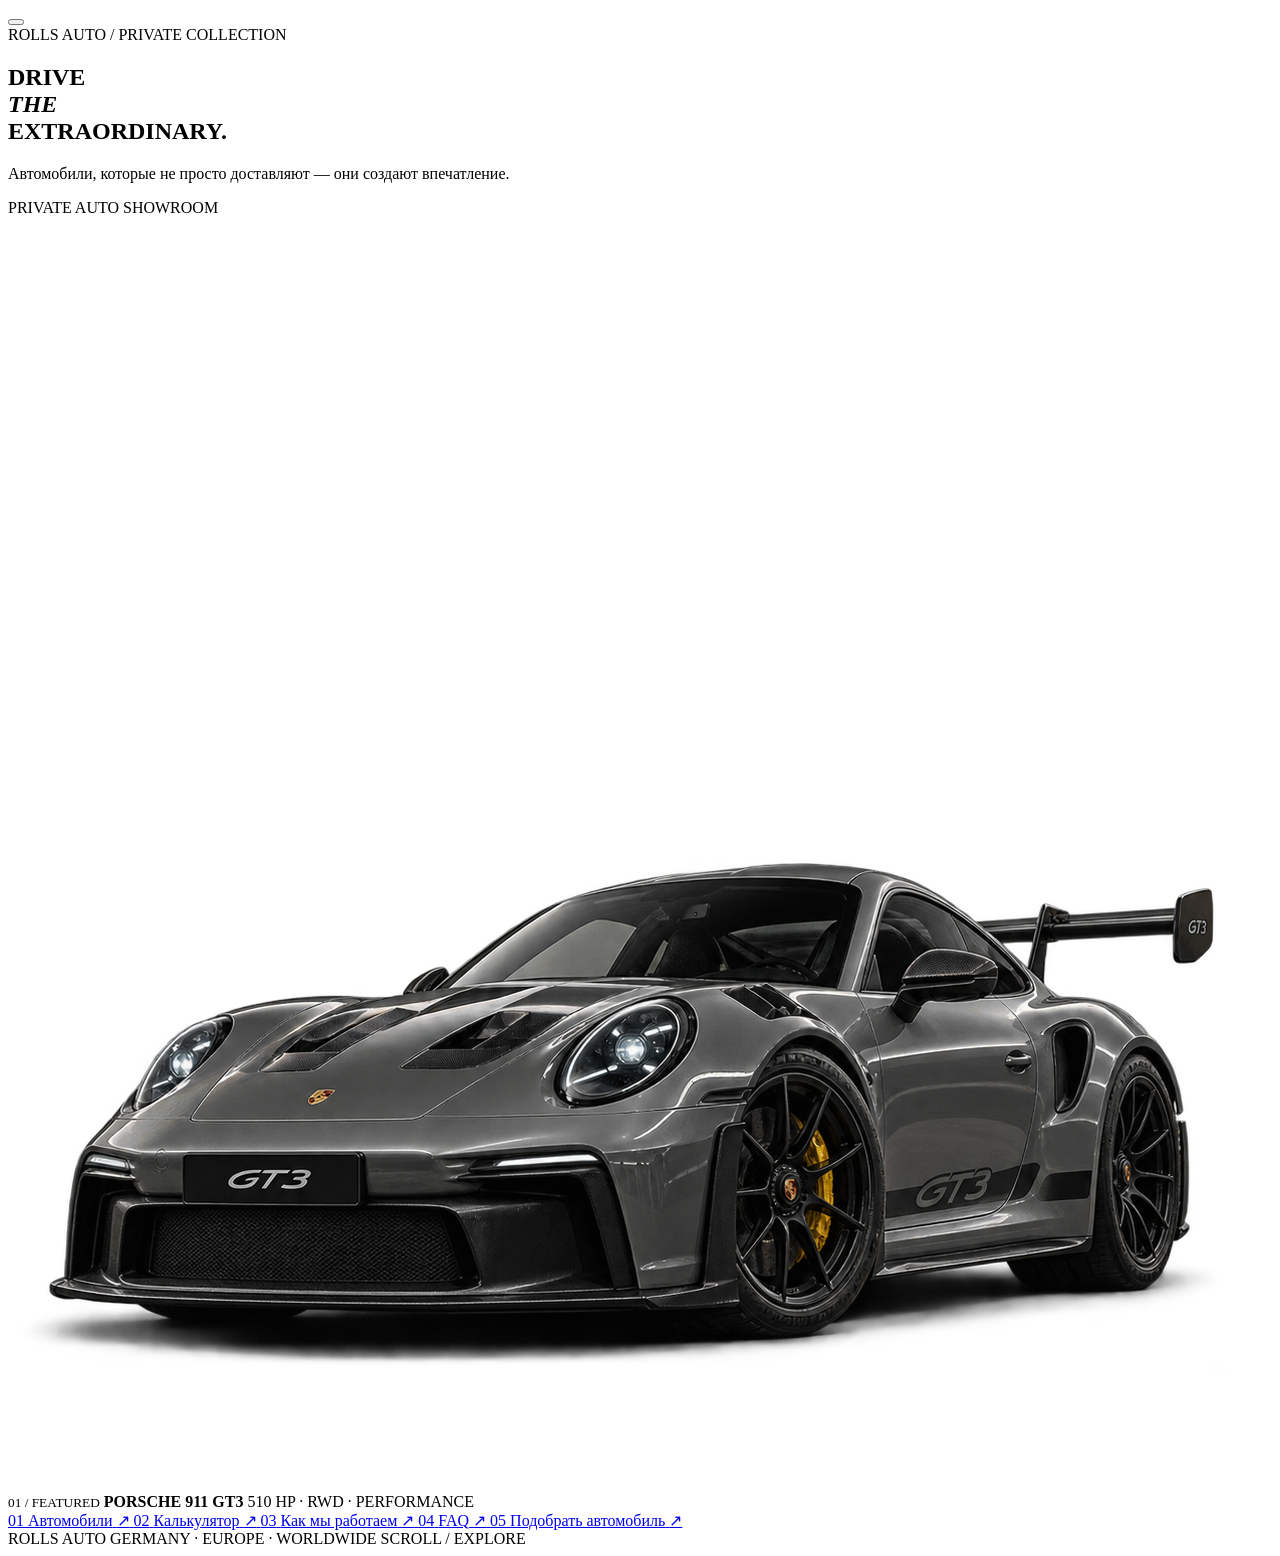
<file: luxury-3d-menu.html>
<!doctype html>
<html lang="ru">
<head>
  <meta charset="utf-8">
  <meta name="viewport" content="width=device-width, initial-scale=1">
  <title>Luxury 3D Menu Demo</title>
  <link rel="stylesheet" href="luxury-3d-menu.css">
</head>
<body>

  <!--
    LUXURY 3D MENU
    Все классы имеют префикс lx3d- и не пересекаются
    с существующей разметкой сайта.
  -->

  <button class="lx3d-trigger" type="button"
          aria-label="Открыть меню"
          aria-expanded="false"
          aria-controls="lx3d-menu">
    <span class="lx3d-trigger__line"></span>
    <span class="lx3d-trigger__line"></span>
    <span class="lx3d-trigger__line"></span>
  </button>

  <aside class="lx3d-menu" id="lx3d-menu" aria-hidden="true">
    <div class="lx3d-menu__backdrop"></div>
    <div class="lx3d-menu__grid"></div>
    <div class="lx3d-menu__glow lx3d-menu__glow--one"></div>
    <div class="lx3d-menu__glow lx3d-menu__glow--two"></div>

    <div class="lx3d-menu__content">

      <div class="lx3d-menu__copy">
        <div class="lx3d-menu__kicker">
          <span></span>
          ROLLS AUTO / PRIVATE COLLECTION
        </div>

        <h2 class="lx3d-menu__title">
          DRIVE<br>
          <em>THE</em><br>
          <strong>EXTRAORDINARY.</strong>
        </h2>

        <p class="lx3d-menu__description">
          Автомобили, которые не просто доставляют —
          они создают впечатление.
        </p>

        <div class="lx3d-menu__status">
          <span class="lx3d-menu__status-dot"></span>
          PRIVATE AUTO SHOWROOM
        </div>
      </div>

      <div class="lx3d-car">
        <div class="lx3d-car__halo"></div>
        <div class="lx3d-car__ring lx3d-car__ring--a"></div>
        <div class="lx3d-car__ring lx3d-car__ring--b"></div>

        <div class="lx3d-car__platform">
          <span></span><span></span><span></span>
        </div>

        <!-- Путь к твоей существующей картинке можно заменить -->
        <div class="lx3d-car__image-wrap">
          <img class="lx3d-car__image"
               src="anim-porshe.PNG"
               alt="Premium Porsche">
        </div>

        <div class="lx3d-car__reflection"></div>

        <div class="lx3d-car__label">
          <small>01 / FEATURED</small>
          <b>PORSCHE 911 GT3</b>
          <span>510 HP · RWD · PERFORMANCE</span>
        </div>
      </div>

      <nav class="lx3d-nav" aria-label="Навигация">
        <a class="lx3d-nav__item" href="#cars" data-lx3d-close>
          <span class="lx3d-nav__number">01</span>
          <span class="lx3d-nav__text">Автомобили</span>
          <span class="lx3d-nav__arrow">↗</span>
        </a>
        <a class="lx3d-nav__item" href="#calc" data-lx3d-close>
          <span class="lx3d-nav__number">02</span>
          <span class="lx3d-nav__text">Калькулятор</span>
          <span class="lx3d-nav__arrow">↗</span>
        </a>
        <a class="lx3d-nav__item" href="#steps" data-lx3d-close>
          <span class="lx3d-nav__number">03</span>
          <span class="lx3d-nav__text">Как мы работаем</span>
          <span class="lx3d-nav__arrow">↗</span>
        </a>
        <a class="lx3d-nav__item" href="#faq" data-lx3d-close>
          <span class="lx3d-nav__number">04</span>
          <span class="lx3d-nav__text">FAQ</span>
          <span class="lx3d-nav__arrow">↗</span>
        </a>
        <a class="lx3d-nav__item lx3d-nav__item--accent" href="#req" data-lx3d-close>
          <span class="lx3d-nav__number">05</span>
          <span class="lx3d-nav__text">Подобрать автомобиль</span>
          <span class="lx3d-nav__arrow">↗</span>
        </a>
      </nav>

    </div>

    <div class="lx3d-menu__footer">
      <span>ROLLS AUTO</span>
      <span>GERMANY · EUROPE · WORLDWIDE</span>
      <span>SCROLL / EXPLORE</span>
    </div>
  </aside>

  <script src="luxury-3d-menu.js"></script>
</body>
</html>
</file>
<file: luxury-3d-menu.css>
.ra-simple-header {
  position: fixed;

  top: 0;
  left: 0;
  right: 0;

  width: 100%;

  height: 82px;

  padding: 0 42px;

  display: flex;

  align-items: center;

  justify-content: space-between;

  box-sizing: border-box;

  z-index: 99999;

  background:
    linear-gradient(
      to bottom,
      rgba(5, 8, 14, .94),
      rgba(5, 8, 14, .72),
      transparent
    );

  backdrop-filter: blur(12px);
  -webkit-backdrop-filter: blur(12px);
}


/* ---------------------------------------------------------
   LOGO
   --------------------------------------------------------- */

.ra-simple-logo {
  color: #fff;

  text-decoration: none;

  font-family:
    Arial,
    sans-serif;

  font-size: 14px;

  font-weight: 700;

  letter-spacing: .2em;

  white-space: nowrap;
}


/* ---------------------------------------------------------
   DESKTOP NAV
   --------------------------------------------------------- */

.ra-simple-desktop-nav {
  display: flex;

  align-items: center;

  gap: 30px;
}


.ra-simple-desktop-nav a {
  position: relative;

  color: rgba(255,255,255,.72);

  text-decoration: none;

  font-family:
    Arial,
    sans-serif;

  font-size: 12px;

  white-space: nowrap;

  transition:
    color .25s ease;
}


.ra-simple-desktop-nav a::after {
  content: "";

  position: absolute;

  left: 0;
  right: 0;
  bottom: -7px;

  height: 1px;

  background: #168cff;

  transform: scaleX(0);

  transform-origin: right;

  transition:
    transform .3s ease;
}


.ra-simple-desktop-nav a:hover {
  color: #fff;
}


.ra-simple-desktop-nav a:hover::after {
  transform: scaleX(1);

  transform-origin: left;
}


/* Последняя ссылка */

.ra-simple-nav-main {
  color: #69b8ff !important;
}


/* ---------------------------------------------------------
   BURGER
   На компьютере скрыт
   --------------------------------------------------------- */

.ra-simple-burger {
  display: none;

  width: 48px;
  height: 48px;

  padding: 0;

  border: 1px solid rgba(255,255,255,.2);

  border-radius: 50%;

  background: rgba(5,10,18,.8);

  align-items: center;
  justify-content: center;

  flex-direction: column;

  gap: 5px;

  cursor: pointer;

  -webkit-tap-highlight-color: transparent;
}


.ra-simple-burger span {
  display: block;

  width: 21px;
  height: 2px;

  border-radius: 2px;

  background: #fff;

  transition:
    transform .3s ease,
    opacity .2s ease;
}


/* Burger -> X */

body.ra-simple-menu-open
.ra-simple-burger span:nth-child(1) {
  transform:
    translateY(7px)
    rotate(45deg);
}


body.ra-simple-menu-open
.ra-simple-burger span:nth-child(2) {
  opacity: 0;
}


body.ra-simple-menu-open
.ra-simple-burger span:nth-child(3) {
  transform:
    translateY(-7px)
    rotate(-45deg);
}


/* ---------------------------------------------------------
   MOBILE MENU
   --------------------------------------------------------- */

.ra-simple-mobile-menu {
  display: none;
}


/* =========================
   MOBILE MENU
========================= */

.ra-simple-mobile-menu {
  position: fixed !important;
  inset: 0 !important;

  width: 100vw !important;
  height: 100vh !important;
  height: 100dvh !important;

  display: none;

  background: #080b10 !important;

  z-index: 999999 !important;

  padding:
    calc(90px + env(safe-area-inset-top))
    24px
    calc(30px + env(safe-area-inset-bottom));

  box-sizing: border-box !important;

  overflow-y: auto !important;
}

/* ОТКРЫТОЕ МЕНЮ */
body.ra-simple-menu-open .ra-simple-mobile-menu {
  display: block !important;
}

/* Верх */
.ra-simple-mobile-top {
  display: block !important;

  color: #ffffff !important;
  font-family: Arial, sans-serif !important;
  font-size: 14px !important;
  font-weight: 700 !important;
  letter-spacing: 2px !important;

  margin-bottom: 45px !important;
}

/* Список */
.ra-simple-mobile-nav {
  display: flex !important;
  flex-direction: column !important;

  width: 100% !important;
  gap: 0 !important;
}

/* КАЖДАЯ ССЫЛКА */
.ra-simple-mobile-nav a {
  display: flex !important;
  align-items: center !important;

  width: 100% !important;
  min-height: 70px !important;

  box-sizing: border-box !important;

  color: #ffffff !important;
  background: transparent !important;

  text-decoration: none !important;

  opacity: 1 !important;
  visibility: visible !important;

  position: relative !important;
  z-index: 1000000 !important;

  border-bottom: 1px solid rgba(255,255,255,.15) !important;

  font-family: Arial, sans-serif !important;
}

/* Номер */
.ra-simple-mobile-nav a span {
  display: block !important;

  width: 45px !important;

  color: #6f7b8c !important;

  font-size: 12px !important;
  font-weight: 600 !important;
}

/* Текст */
.ra-simple-mobile-nav a strong {
  display: block !important;

  flex: 1 !important;

  color: #ffffff !important;

  font-size: 20px !important;
  line-height: 1.2 !important;
  font-weight: 600 !important;

  opacity: 1 !important;
  visibility: visible !important;
}

/* Стрелка */
.ra-simple-mobile-nav a i {
  display: block !important;

  color: #ffffff !important;

  font-size: 22px !important;
  font-style: normal !important;

  opacity: 1 !important;
  visibility: visible !important;
}

/* Низ */
.ra-simple-mobile-bottom {
  display: block !important;

  margin-top: 45px !important;

  color: #667080 !important;

  font-family: Arial, sans-serif !important;
  font-size: 10px !important;
  letter-spacing: 2px !important;
}

/* =========================
   BURGER
========================= */

.ra-simple-burger {
  display: none;

  position: relative !important;

  width: 46px !important;
  height: 46px !important;

  padding: 10px !important;
  margin: 0 !important;

  border: 0 !important;
  background: transparent !important;

  z-index: 1000001 !important;
}

.ra-simple-burger span {
  display: block !important;

  width: 24px !important;
  height: 2px !important;

  margin: 5px auto !important;

  background: #ffffff !important;
}

/* =========================
   MOBILE
========================= */

@media (max-width: 800px) {

  .ra-simple-header {
    position: fixed !important;

    top: 0 !important;
    left: 0 !important;

    width: 100% !important;
    height: 72px !important;

    box-sizing: border-box !important;

    padding:
      0 18px
      !important;

    display: flex !important;
    align-items: center !important;
    justify-content: space-between !important;

    z-index: 1000000 !important;

    background: rgba(8,11,16,.96) !important;
  }

  .ra-simple-desktop-nav {
    display: none !important;
  }

  .ra-simple-burger {
    display: block !important;
  }

  .ra-simple-logo {
    display: block !important;

    color: #ffffff !important;

    font-family: Arial, sans-serif !important;
    font-size: 15px !important;
    font-weight: 700 !important;

    text-decoration: none !important;
  }
}

/* =====================================================
   ROLLS AUTO — MOBILE FIX
   Анимация + синие линии + видимые ссылки
===================================================== */

@media (max-width: 800px) {

  /* Само меню */
  .ra-simple-mobile-menu {
    display: block !important;

    opacity: 0 !important;
    visibility: hidden !important;

    pointer-events: none !important;

    transform: translateY(-18px) !important;

    transition:
      opacity .35s ease,
      transform .35s ease,
      visibility .35s ease !important;
  }

  /* Открытие */
  body.ra-simple-menu-open .ra-simple-mobile-menu {
    opacity: 1 !important;
    visibility: visible !important;

    pointer-events: auto !important;

    transform: translateY(0) !important;
  }

  /* Синие декоративные линии */
  .ra-simple-mobile-menu::before,
  .ra-simple-mobile-menu::after {
    content: "" !important;

    position: absolute !important;

    left: -20% !important;

    width: 140% !important;

    height: 1px !important;

    background: rgba(55, 150, 255, .55) !important;

    pointer-events: none !important;

    transform: rotate(-8deg) !important;
  }

  .ra-simple-mobile-menu::before {
    top: 34% !important;
  }

  .ra-simple-mobile-menu::after {
    top: 68% !important;
  }

  /* Ссылки поверх линий */
  .ra-simple-mobile-nav {
    position: relative !important;
    z-index: 10 !important;
  }

  .ra-simple-mobile-nav a {
    position: relative !important;
    z-index: 11 !important;

    opacity: 1 !important;
    visibility: visible !important;

    transform: translateX(0) !important;

    transition:
      opacity .35s ease,
      transform .4s ease !important;
  }

  /* Начальное состояние ссылок */
  body:not(.ra-simple-menu-open)
  .ra-simple-mobile-nav a {
    opacity: 0 !important;
    transform: translateX(25px) !important;
  }

  /* Анимация ссылок при открытии */
  body.ra-simple-menu-open
  .ra-simple-mobile-nav a {
    opacity: 1 !important;
    transform: translateX(0) !important;
  }

  /* Задержка для красивого появления */
  body.ra-simple-menu-open
  .ra-simple-mobile-nav a:nth-child(1) {
    transition-delay: .10s !important;
  }

  body.ra-simple-menu-open
  .ra-simple-mobile-nav a:nth-child(2) {
    transition-delay: .20s !important;
  }

  body.ra-simple-menu-open
  .ra-simple-mobile-nav a:nth-child(3) {
    transition-delay: .30s !important;
  }

  body.ra-simple-menu-open
  .ra-simple-mobile-nav a:nth-child(4) {
    transition-delay: .40s !important;
  }

  body.ra-simple-menu-open
  .ra-simple-mobile-nav a:nth-child(5) {
    transition-delay: .50s !important;
  }

  /* Текст точно поверх декоративных линий */
  .ra-simple-mobile-top,
  .ra-simple-mobile-bottom {
    position: relative !important;
    z-index: 20 !important;
  }

  /* Бургер */
  .ra-simple-burger {
    position: relative !important;
    z-index: 1000001 !important;
  }

}
</file>
